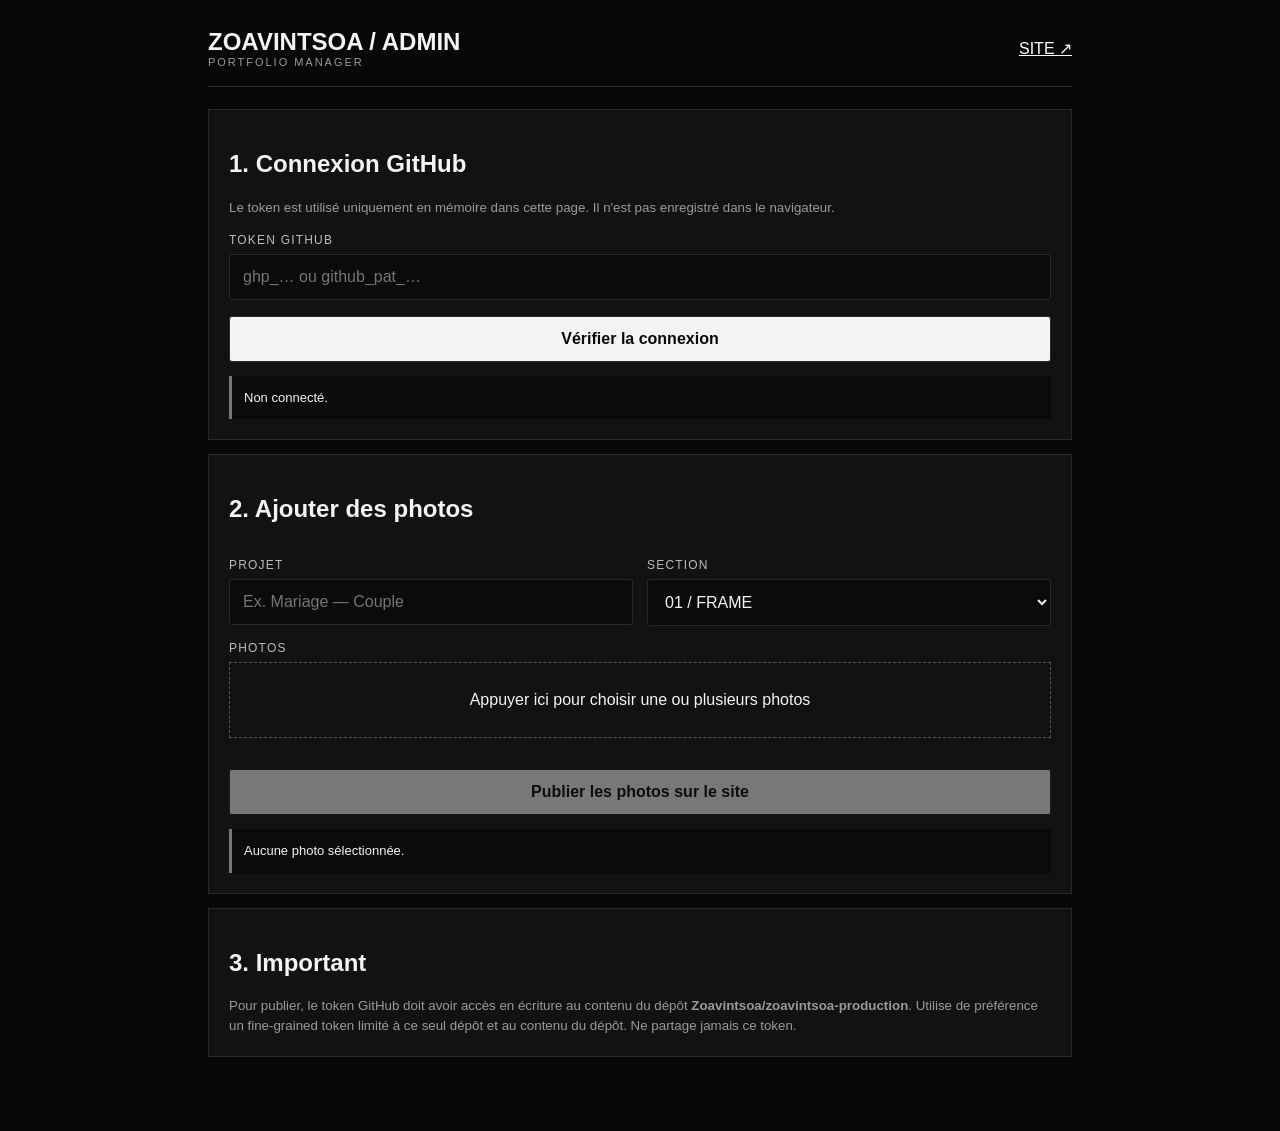
<file: admin.html>
<!doctype html>
<html lang="fr">
<head>
<meta charset="utf-8">
<meta name="viewport" content="width=device-width,initial-scale=1">
<title>ZOAVINTSOA — ADMIN</title>
<style>
:root{color-scheme:dark;--bg:#080808;--panel:#121212;--line:#292929;--text:#f4f4f4;--muted:#9a9a9a}
*{box-sizing:border-box}body{margin:0;background:var(--bg);color:var(--text);font-family:Arial,sans-serif}
.wrap{max-width:900px;margin:auto;padding:28px 18px 60px}.top{display:flex;justify-content:space-between;align-items:center;border-bottom:1px solid var(--line);padding-bottom:18px;margin-bottom:22px}
h1{font-size:24px;margin:0}.tag{font-size:11px;letter-spacing:.18em;color:var(--muted)}
.panel{background:var(--panel);border:1px solid var(--line);padding:20px;margin:14px 0}
label{display:block;font-size:12px;letter-spacing:.1em;text-transform:uppercase;color:#bbb;margin:15px 0 7px}
input,select,button{width:100%;font:inherit;border:1px solid var(--line);background:#0b0b0b;color:var(--text);padding:13px;border-radius:3px}
button{cursor:pointer;background:#f4f4f4;color:#080808;font-weight:700;margin-top:16px}
button.secondary{background:transparent;color:var(--text)}
button:disabled{opacity:.45;cursor:not-allowed}
.drop{border:1px dashed #555;padding:28px;text-align:center;cursor:pointer}.drop:hover{border-color:#aaa}
#preview{display:grid;grid-template-columns:repeat(auto-fill,minmax(150px,1fr));gap:10px;margin-top:15px}
.card{position:relative;border:1px solid var(--line);background:#0b0b0b}.card img{display:block;width:100%;aspect-ratio:1;object-fit:cover}.card span{display:block;padding:8px;font-size:11px;white-space:nowrap;overflow:hidden;text-overflow:ellipsis}
.status{margin-top:14px;padding:12px;background:#0b0b0b;border-left:3px solid #777;font-size:13px;line-height:1.5}.ok{border-left-color:#6f6}.err{border-left-color:#d66}
small{color:var(--muted);line-height:1.5}.grid{display:grid;grid-template-columns:1fr 1fr;gap:14px}@media(max-width:650px){.grid{grid-template-columns:1fr}.top{align-items:flex-start;gap:12px;flex-direction:column}}
</style>
</head>
<body>
<div class="wrap">
<div class="top"><div><h1>ZOAVINTSOA / ADMIN</h1><div class="tag">PORTFOLIO MANAGER</div></div><a href="./" style="color:#fff">SITE ↗</a></div>

<div class="panel">
<h2>1. Connexion GitHub</h2>
<small>Le token est utilisé uniquement en mémoire dans cette page. Il n'est pas enregistré dans le navigateur.</small>
<label>Token GitHub</label>
<input id="token" type="password" autocomplete="off" placeholder="ghp_… ou github_pat_…">
<button id="connect">Vérifier la connexion</button>
<div id="connection" class="status">Non connecté.</div>
</div>

<div class="panel">
<h2>2. Ajouter des photos</h2>
<div class="grid">
<div><label>Projet</label><input id="project" placeholder="Ex. Mariage — Couple"></div>
<div><label>Section</label><select id="section"><option value="frame">01 / FRAME</option><option value="motion">02 / MOTION</option><option value="identity">03 / IDENTITY</option></select></div>
</div>
<label>Photos</label>
<div class="drop" id="drop">Appuyer ici pour choisir une ou plusieurs photos</div>
<input id="files" type="file" accept="image/jpeg,image/png,image/webp,image/avif" multiple hidden>
<div id="preview"></div>
<button id="publish" disabled>Publier les photos sur le site</button>
<div id="status" class="status">Aucune photo sélectionnée.</div>
</div>

<div class="panel">
<h2>3. Important</h2>
<small>Pour publier, le token GitHub doit avoir accès en écriture au contenu du dépôt <b>Zoavintsoa/zoavintsoa-production</b>. Utilise de préférence un fine-grained token limité à ce seul dépôt et au contenu du dépôt. Ne partage jamais ce token.</small>
</div>
</div>
<script>
const OWNER='Zoavintsoa', REPO='zoavintsoa-production', BRANCH='main';
let token='', selected=[];
const $=id=>document.getElementById(id);
$('connect').onclick=async()=>{
 token=$('token').value.trim();
 if(!token){$('connection').textContent='Token manquant.';$('connection').className='status err';return}
 try{
  const r=await fetch('https://api.github.com/repos/'+OWNER+'/'+REPO,{headers:{Authorization:'Bearer '+token,Accept:'application/vnd.github+json'}});
  if(!r.ok) throw new Error('GitHub a refusé le token ('+r.status+').');
  const d=await r.json(); $('connection').textContent='Connecté : '+d.full_name; $('connection').className='status ok';
 }catch(e){$('connection').textContent=e.message;$('connection').className='status err';token=''}
};
$('drop').onclick=()=>$('files').click();
$('files').onchange=e=>{selected=[...e.target.files];render()};
function render(){
 $('preview').innerHTML='';
 selected.forEach(f=>{const c=document.createElement('div');c.className='card';const im=document.createElement('img');im.src=URL.createObjectURL(f);const s=document.createElement('span');s.textContent=f.name;c.append(im,s);$('preview').append(c)});
 $('publish').disabled=!token||!selected.length;
 $('status').textContent=selected.length?selected.length+' photo(s) prête(s).':'Aucune photo sélectionnée.';
}
function slug(s){return s.toLowerCase().normalize('NFD').replace(/[\u0300-\u036f]/g,'').replace(/[^a-z0-9]+/g,'-').replace(/^-|-$/g,'').slice(0,70)}
function uniqueName(file,project,section,i){
 const ext=(file.name.split('.').pop()||'jpg').toLowerCase().replace(/[^a-z0-9]/g,'');
 const base=slug(project||'projet')||'projet';
 return 'images/'+section+'/'+base+'-'+Date.now()+'-'+i+'.'+ext;
}
function b64(file){return new Promise((res,rej)=>{const r=new FileReader();r.onload=()=>res(r.result.split(',')[1]);r.onerror=rej;r.readAsDataURL(file)})}
async function put(path,content,message){
 const r=await fetch('https://api.github.com/repos/'+OWNER+'/'+REPO+'/contents/'+path,{
  method:'PUT',headers:{Authorization:'Bearer '+token,Accept:'application/vnd.github+json','Content-Type':'application/json'},
  body:JSON.stringify({message,content,branch:BRANCH})
 });
 if(!r.ok){let t='Erreur GitHub '+r.status;try{const d=await r.json();if(d.message)t+=' — '+d.message}catch{}throw new Error(t)}
 return r.json()
}
$('publish').onclick=async()=>{
 if(!token||!selected.length)return;
 $('publish').disabled=true;$('status').className='status';$('status').textContent='Publication en cours…';
 try{
  const project=$('project').value.trim(),section=$('section').value;
  for(let i=0;i<selected.length;i++){
   const f=selected[i];$('status').textContent='Publication '+(i+1)+'/'+selected.length+' : '+f.name;
   await put(uniqueName(f,project,section,i),await b64(f),'Portfolio : ajout photo '+f.name);
  }
  $('status').className='status ok';$('status').textContent='Publication terminée. GitHub Pages peut prendre quelques instants pour actualiser le site.';
  selected=[];$('files').value='';$('preview').innerHTML='';
 }catch(e){$('status').className='status err';$('status').textContent=e.message}
 $('publish').disabled=!token||!selected.length;
};
</script>
</body>
</html>
</file>
